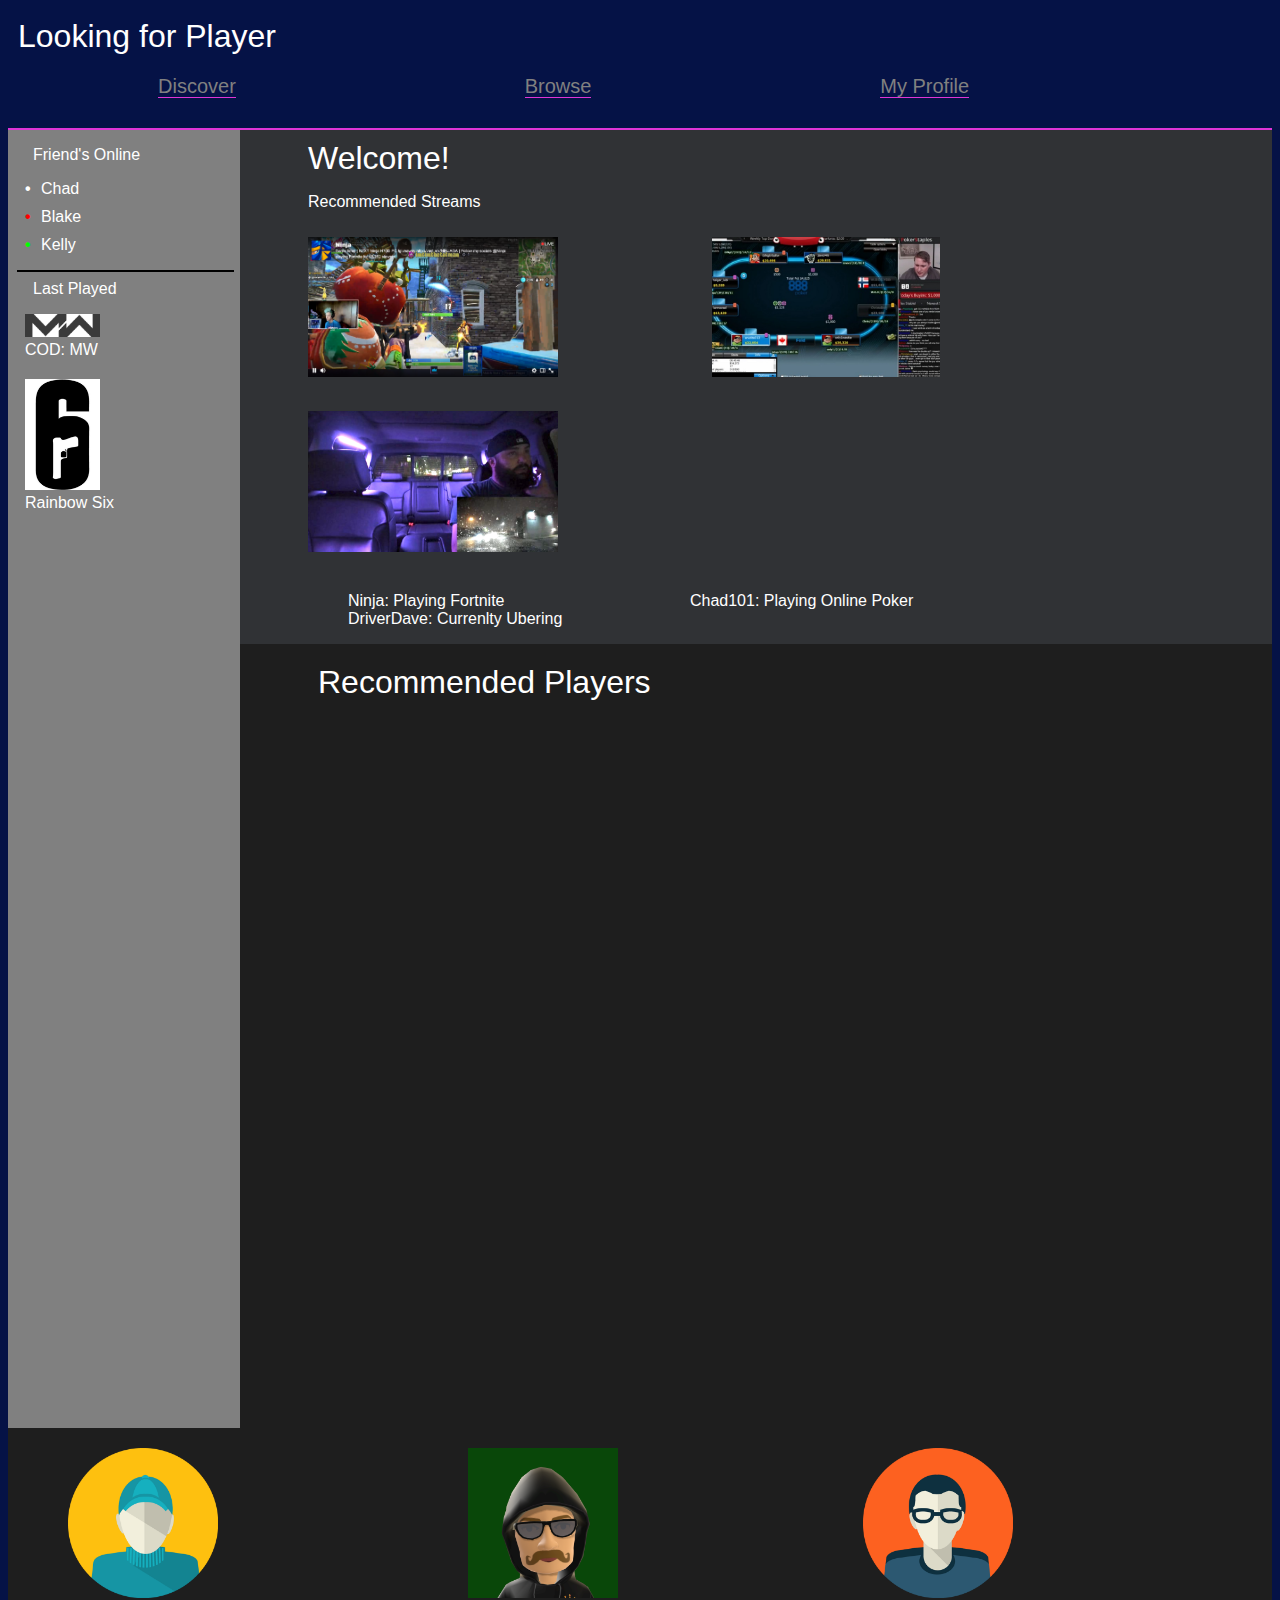
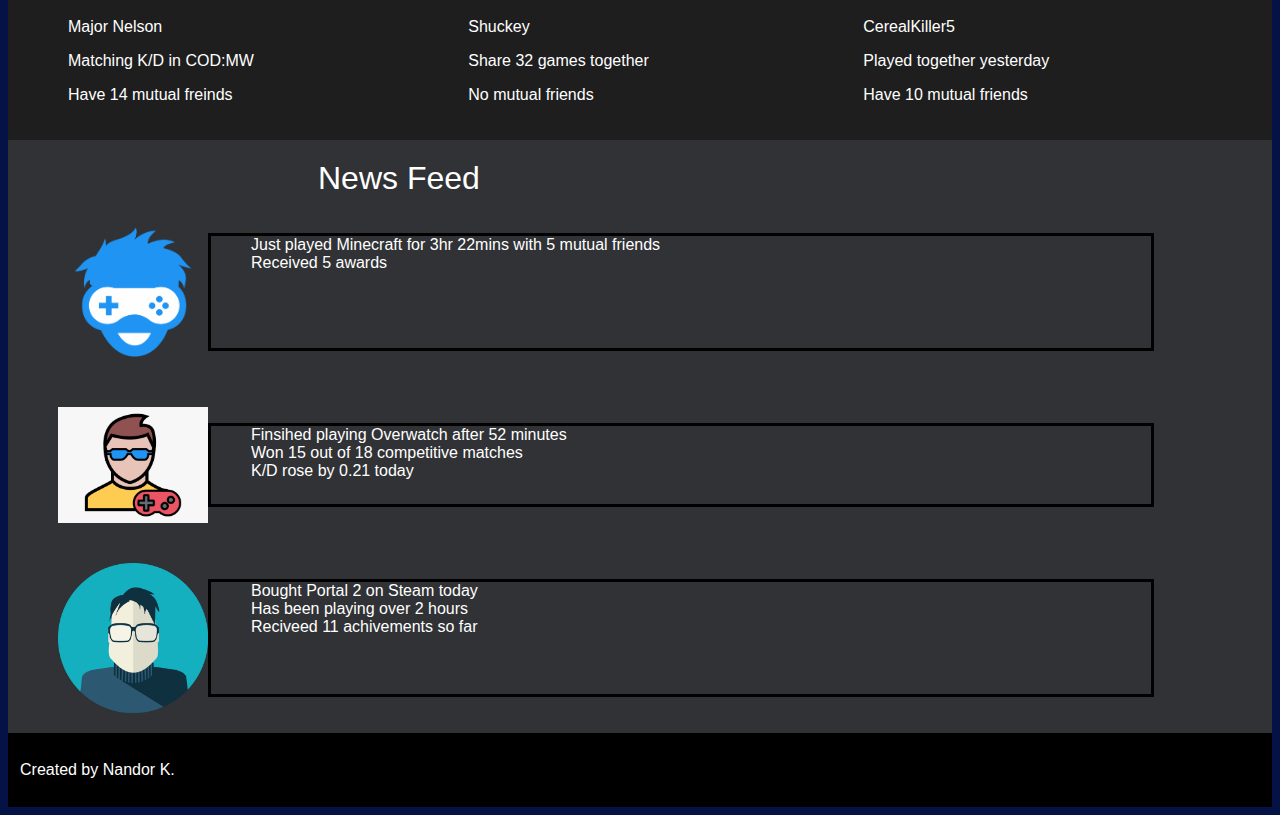
<file: index.html>
<!DOCTYPE html>
<html lang="en">
<head>
    <meta charset="UTF-8">
    <meta name="viewport" content="width=device-width, initial-scale=1.0">
    <meta http-equiv="X-UA-Compatible" content="ie=edge">
    <link rel="stylesheet" href="final.css">
    <title>Looking for Player</title>
</head>
<body>
    <header>
        <h1>
            Looking for Player
            <ul class="menu">
                <li><a href="links/discover/index.html">Discover</a></li>
                <li><a href="links/browse/index.html">Browse</a></li>
                <li><a href="links/set_up/index.html">My Profile</a></li>
            </ul>
        </h1>
        <!-- <p>Intuitive Social Media for Gamers</p> -->
    </header>

    <aside>
        <p>Friend's Online</p>
        <ul class="online">
            <li class="p1">Chad</li>
            <li class="p2">Blake</li>
            <li class="p3">Kelly</li>
        </ul>
        <div class="line"></div>
        <p class="last_played">Last Played</p>
        <ul class="last">
            <img src="img/cod_mw_logo.png" alt="COD_MW" width=75px>
            <li class="g1">COD: MW</li>
            <img src="img/rainbow_six_logo.jpg" alt="Rainbow_Six" width=75px>
            <li class="g2">Rainbow Six</li>
        </ul>
    </aside>

    <article class="welcome">
        <h1>Welcome!</h1>
        <p>Recommended Streams</p>
        <ul class="streams">
            <li><img src="img/stream_1.png" alt="Stream_1" width=250px></li>
            <li><img src="img/stream_2.png" alt="Stream_2" width=228px></li>
            <li><img src="img/stream_3.png" alt="Stream_3" width=250px></li>
        </ul>
        <ul class="titles">
            <li>Ninja: Playing Fortnite</li>
            <li>Chad101: Playing Online Poker</li>
            <li>DriverDave: Currenlty Ubering</li>
        </ul>
        <!-- <p>Welcome Back, Nandor!</p> -->
    </article>

    <article class="recommend">
        <h1>Recommended Players</h1>
        <ul>
            <li>
                <img src="img/fake_profile_3.png" alt="Profile Picture" width="150px">
                <p>Major Nelson</p>
                <p>Matching K/D in COD:MW</p>
                <p>Have 14 mutual freinds</p>
            </li>
            <li>
                <img src="img/fake_profile_5.png" alt="Profile Picture" width="150px">
                <p>Shuckey</p>
                <p>Share 32 games together</p>
                <p>No mutual friends</p>
            </li>
            <li>
                <img src="img/fake_profile_1.png" alt="Profile Picture" width="150px">
                <p>CerealKiller5</p>
                <p>Played together yesterday</p>
                <p>Have 10 mutual friends</p>
            </li>
        </ul>
    </article>

    <article class="news">
        <h1>News Feed</h1>
        <div class="news_1">
            <img src="img/fake_profile_2.png" alt="Profile Picture" width="150px">
            <ul>
                <li>Just played Minecraft for 3hr 22mins with 5 mutual friends</li>
                <li>Received 5 awards</li>
            </ul>
        </div>
        <div class="news_1">
            <img src="img/fake_profile_6.png" alt="Profile Picture" width="150px">
            <ul>
                <li>Finsihed playing Overwatch after 52 minutes</li>
                <li>Won 15 out of 18 competitive matches</li>
                <li>K/D rose by 0.21 today</li>
            </ul>
        </div>
        <div class="news_1">
            <img src="img/fake_profile_4.png" alt="Profile Picture" width="150px">
            <ul>
                <li>Bought Portal 2 on Steam today</li>
                <li>Has been playing over 2 hours</li>
                <li>Reciveed 11 achivements so far</li>
            </ul>

        </div>

    </article>

    <footer>
        <p>Created by Nandor K.</p>
    </footer>
</body>
</html>
</file>
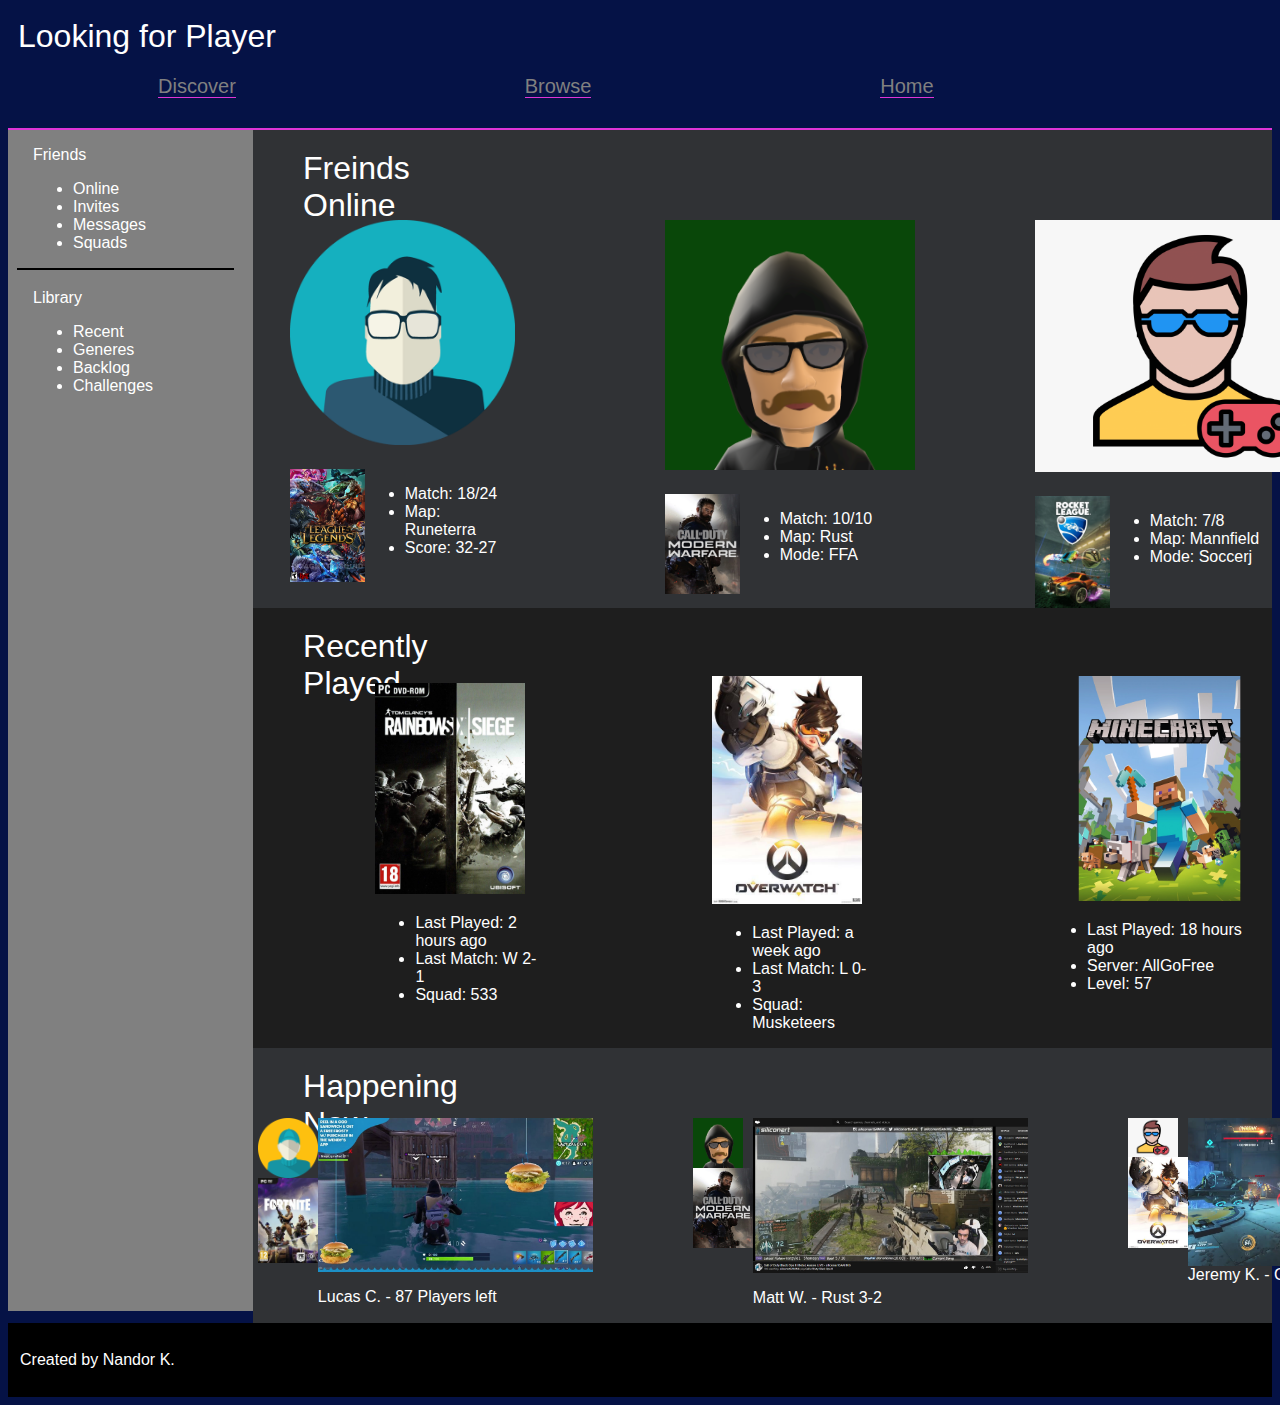
<file: links/browse/index.html>
<!DOCTYPE html>
<html lang="en">
<head>
    <meta charset="UTF-8">
    <meta name="viewport" content="width=device-width, initial-scale=1.0">
    <meta http-equiv="X-UA-Compatible" content="ie=edge">
    <link rel="stylesheet" href="../../final.css">
    <title>Browse</title>
</head>
<body>
    <header>
        <h1>
            Looking for Player
            <ul class="menu">
                <li><a href="../discover/index.html">Discover</a></li>
                <li><a href="">Browse</a></li>
                <li><a href="../../">Home</a></li>
            </ul>
        </h1>
    </header>

    <aside>
        <p>Friends</p>
        <ul>
            <li>Online</li>
            <li>Invites</li>
            <li>Messages</li>
            <li>Squads</li>
        </ul>
        <div class="line"></div>
        <div class="lib">
            <p>Library</p>
            <ul>
                <li>Recent</li>
                <li>Generes</li>
                <li>Backlog</li>
                <li>Challenges</li>
            </ul>
        </div>
    </aside>

    <article class="friends">
        <h1>Freinds Online</h1>
        <div class="friend_1">
            <img src="../../img/fake_profile_4.png" alt="Freind_1" width="225px">
            <div class="friend_flex">
                <img src="../../img/lol_cover.jpg" alt="League_of_Lengends_Cover" width="75px">
                <ul>
                    <li>Match: 18/24</li>
                    <li>Map: Runeterra</li>
                    <li>Score: 32-27</li>
                </ul>
            </div>
        </div>

        <div class="friend_2">
            <img src="../../img/fake_profile_5.png" alt="Freind_2" width="250px">
            <div class="friend_flex">
                <img src="../../img/mw_cover.jpg" alt="COD_MW_Cover" width="75px">
                <ul>
                    <li>Match: 10/10</li>
                    <li>Map: Rust</li>
                    <li>Mode: FFA</li>
                </ul>
            </div>

        </div>

        <div class="friend_3">
            <img src="../../img/fake_profile_6.png" alt="Freind_3" width="325px">
            <div class="friend_flex">
                <img src="../../img/rocket_league_cover.jpg" alt="Rocket_League" width="75px">
                <ul>
                    <li>Match: 7/8</li>
                    <li>Map: Mannfield</li>
                    <li>Mode: Soccerj</li>
                </ul>
            </div>
        </div>
    </article>

    <article class="recently">
        <h1>Recently Played</h1>
        <div class="game_1">
            <img src="../../img/rainbow_six_cover.jpg" alt="Rainbow_Six" width="150px">
            <ul>
                <li>Last Played: 2 hours ago</li>
                <li>Last Match: W 2-1</li>
                <li>Squad: 533</li>
            </ul>
        </div>
        <div class="game_2">
            <img src="../../img/overwatch_cover.jpg" alt="Overwatch" width="150px">
            <ul>
                <li>Last Played: a week ago</li>
                <li>Last Match: L 0-3 </li>
                <li>Squad: Musketeers</li>
            </ul>
        </div>
        <div class="game_3">
            <img src="../../img/minecraft_cover.png" alt="Minecraft" width="225px">
            <ul>
                <li>Last Played: 18 hours ago</li>
                <li>Server: AllGoFree</li>
                <li>Level: 57</li>
            </ul>

        </div>
    </article>

    <article class="happening">
        <h1>Happening Now</h1>
        <div class="now_1">
            <div class="now_stack">
                <img src="../../img/fake_profile_3.png" alt="Player_1" width="60px">
                <img src="../../img/Fortnite_cover.jpg" alt="Fortnite" width="60px">
            </div>
            <div class="now_stack">
                <img src="../../img/stream_4.jpg" alt="Stream_4" width="275px">
                <p class="now_1_p">Lucas C. - 87 Players left</p>
            </div>
        </div>
        <div class="now_2">
            <div class="now_stack">
                <img src="../../img/fake_profile_5.png" alt="Player_2" width="50px">
                <img src="../../img/mw_cover.jpg" alt="COD_MW" width="60px">
            </div>
            <div class="now_stack">
                <img src="../../img/stream_6.jpg" alt="Steam_6" width="275px">
                <p>Matt W. - Rust 3-2</p>
            </div>
        </div>
        <div class="now_3">
            <div class="now_stack">
                <img src="../../img/fake_profile_6.png" alt="Player_3" width="50px">
                <img src="../../img/overwatch_cover.jpg" alt="Overwatch" width="60px">
            </div>
            <div class="now_stack">
                <img src="../../img/stream_5.jpg" alt="Overwatch" width="275px">
                Jeremy K. - Competitive Overtime
            </div>
        </div>
    </article>

    <footer>
        <p>Created by Nandor K.</p>
    </footer>
</body>
</html>
</file>
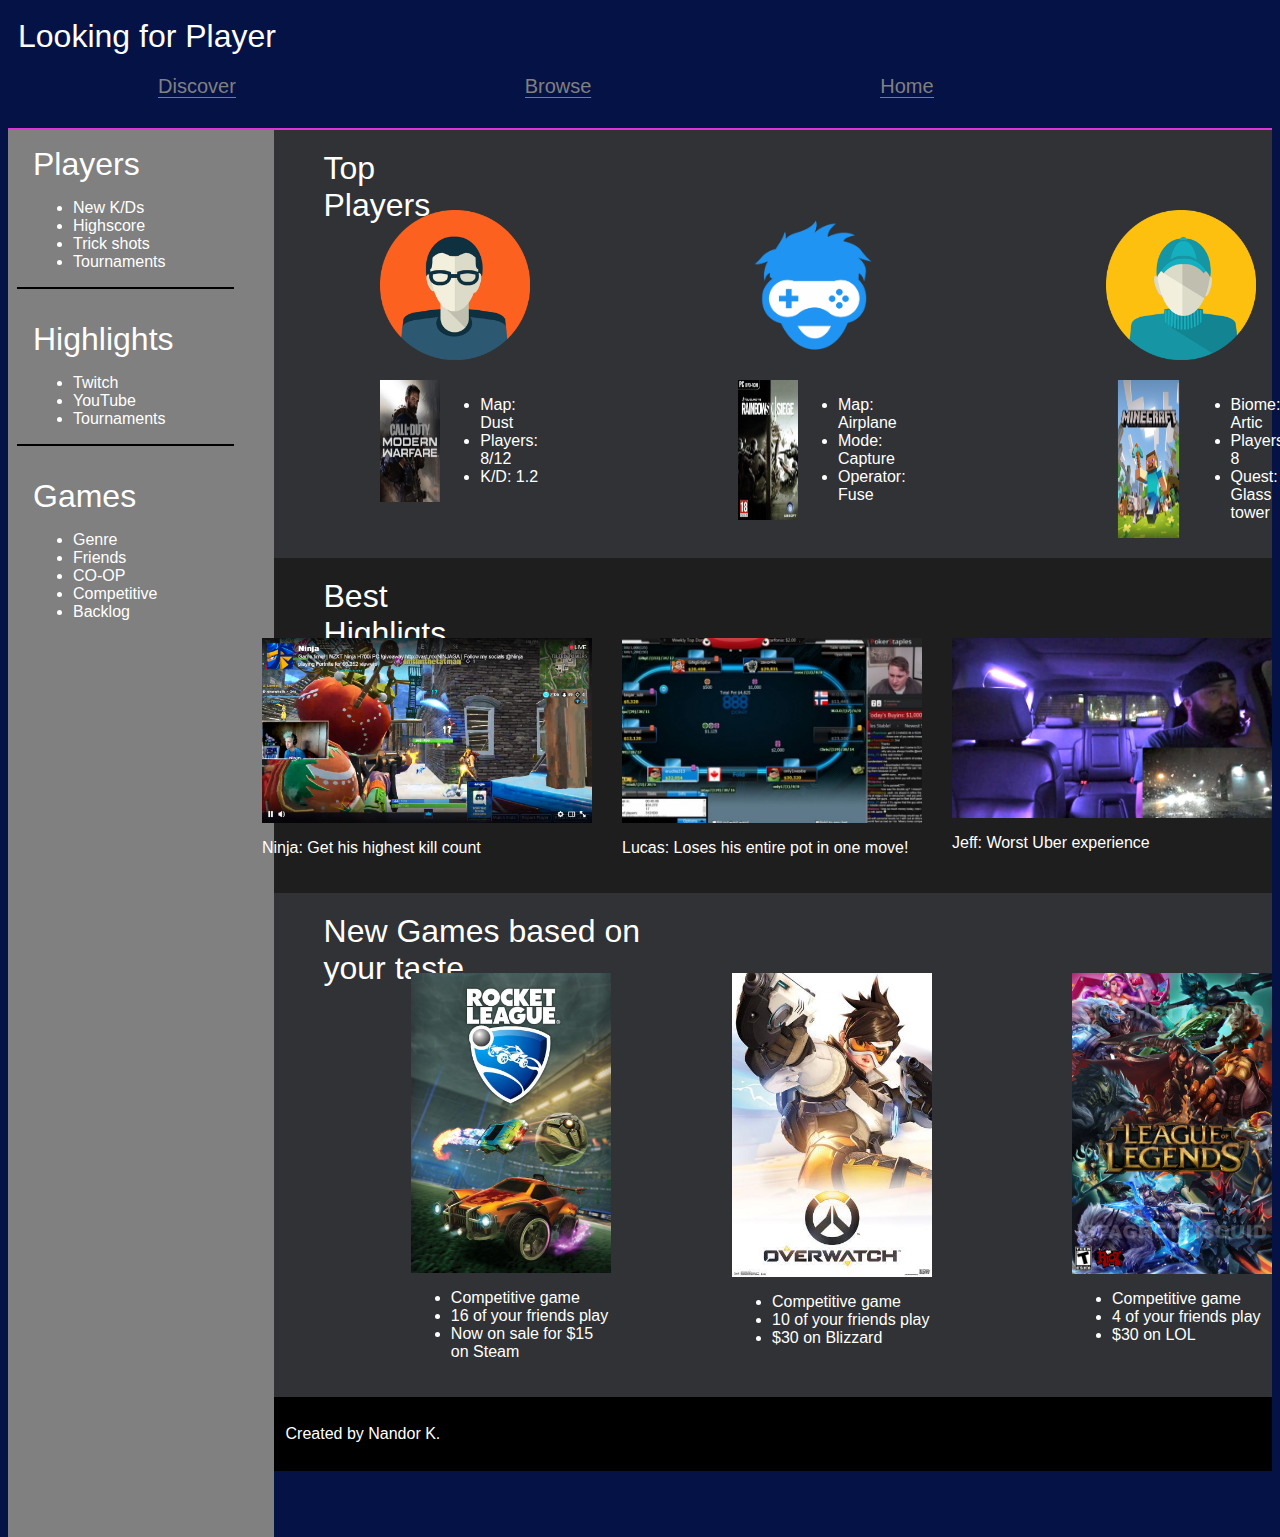
<file: links/discover/index.html>
<!DOCTYPE html>
<html lang="en">
<head>
    <meta charset="UTF-8">
    <meta name="viewport" content="width=device-width, initial-scale=1.0">
    <meta http-equiv="X-UA-Compatible" content="ie=edge">
    <link rel="stylesheet" href="../../final.css">
    <title>Discover</title>
</head>
<body>
    <header>
        <h1>
            Looking for Player
            <ul class="menu">
                <li><a href="">Discover</a></li>
                <li><a href="../browse/index.html">Browse</a></li>
                <li><a href="../../">Home</a></li>
            </ul>
        </h1>
    </header>

    <aside>
        <p><h1>Players</h1></p>
        <ul>
            <li>New K/Ds</li>
            <li>Highscore</li>
            <li>Trick shots</li>
            <Li>Tournaments</Li>
        </ul>
        <div class="line"></div>
        <br> <p><h1>Highlights</h1></p>
        <ul>
            <li>Twitch</li>
            <li>YouTube</li>
            <li>Tournaments</li>
        </ul>
        <div class="line"></div>
        <br> <p><h1>Games</h1></p>
        <ul>
            <li>Genre</li>
            <li>Friends</li>
            <li>CO-OP</li>
            <li>Competitive</li>
            <li>Backlog</li>
        </ul>
    </aside>

    <article class="players">
        <h1>Top Players</h1>
        <div class="player_1">
            <img src="../../img/fake_profile_1.png" alt="Profile_1" width="150px">
            <div class="player_flex">
                <img src="../../img/mw_cover.jpg" alt="MW_Cover" width="60px">
                <ul>
                    <li>Map: Dust</li>
                    <li>Players: 8/12</li>
                    <li>K/D: 1.2</li>
                </ul>
            </div>

        </div>

        <div class="player_2">
            <img src="../../img/fake_profile_2.png" alt="Profile_2" width="150px">
                <div class="player_flex">
                <img src="../../img/rainbow_six_cover.jpg" alt="R6_Cover" width="60px">
                <ul>
                    <li>Map: Airplane</li>
                    <li>Mode: Capture</li>
                    <li>Operator: Fuse</li>
                </ul>
            </div>
        </div>
        
        <div class="player_3">
            <img src="../../img/fake_profile_3.png" alt="Profile_3" width="150px">
            <div class="player_flex">
                <img src="../../img/minecraft_cover.png" alt="Minecraft_Cover" width="85px">
                <ul>
                    <li>Biome: Artic</li>
                    <li>Players: 8</li>
                    <li>Quest: Glass tower</li>
                </ul>
            </div>
        </div>
    </article>

    <article class="highlights">
        <h1>Best Highligts on Twitch</h1>
        <div class="stream_1">
            <img src="../../img/stream_1.png" alt="Stream_1" width="330px">
            <p>Ninja: Get his highest kill count</p>
        </div>

        <div class="stream_2">
            <img src="../../img/stream_2.png" alt="Stream_2" width="300px">
            <p>Lucas: Loses his entire pot in one move!</p>
        </div>

        <div class="stream_3">
            <img src="../../img/stream_3.png" alt="Stream_3" width="320px">
            <p>Jeff: Worst Uber experience</p>
        </div>
    </article>

    <article class="taste">
        <h1>New Games based on your taste</h1>
        <div class="taste_1">
            <img src="../../img/rocket_league_cover.jpg" alt="rocket_league_cover" width="200px">
            <ul>
                <li>Competitive game</li>
                <li>16 of your friends play</li>
                <li>Now on sale for $15 on Steam</li>
            </ul>
        </div>

        <div class="taste_2">
            <img src="../../img/overwatch_cover.jpg" alt="overwatch_cover" width="200px">
            <ul>
                <li>Competitive game</li>
                <li>10 of your friends play</li>
                <li>$30 on Blizzard</li>
            </ul>
        </div>

        <div class="taste_3">
            <img src="../../img/lol_cover.jpg" alt="league_of_legends_cover" width="200px">
            <ul>
                <li>Competitive game</li>
                <li>4 of your friends play</li>
                <li>$30 on LOL</li>
            </ul>
        </div>
    </article>

    <footer>
        <p>Created by Nandor K.</p>
    </footer>
</body>
</html>
</file>
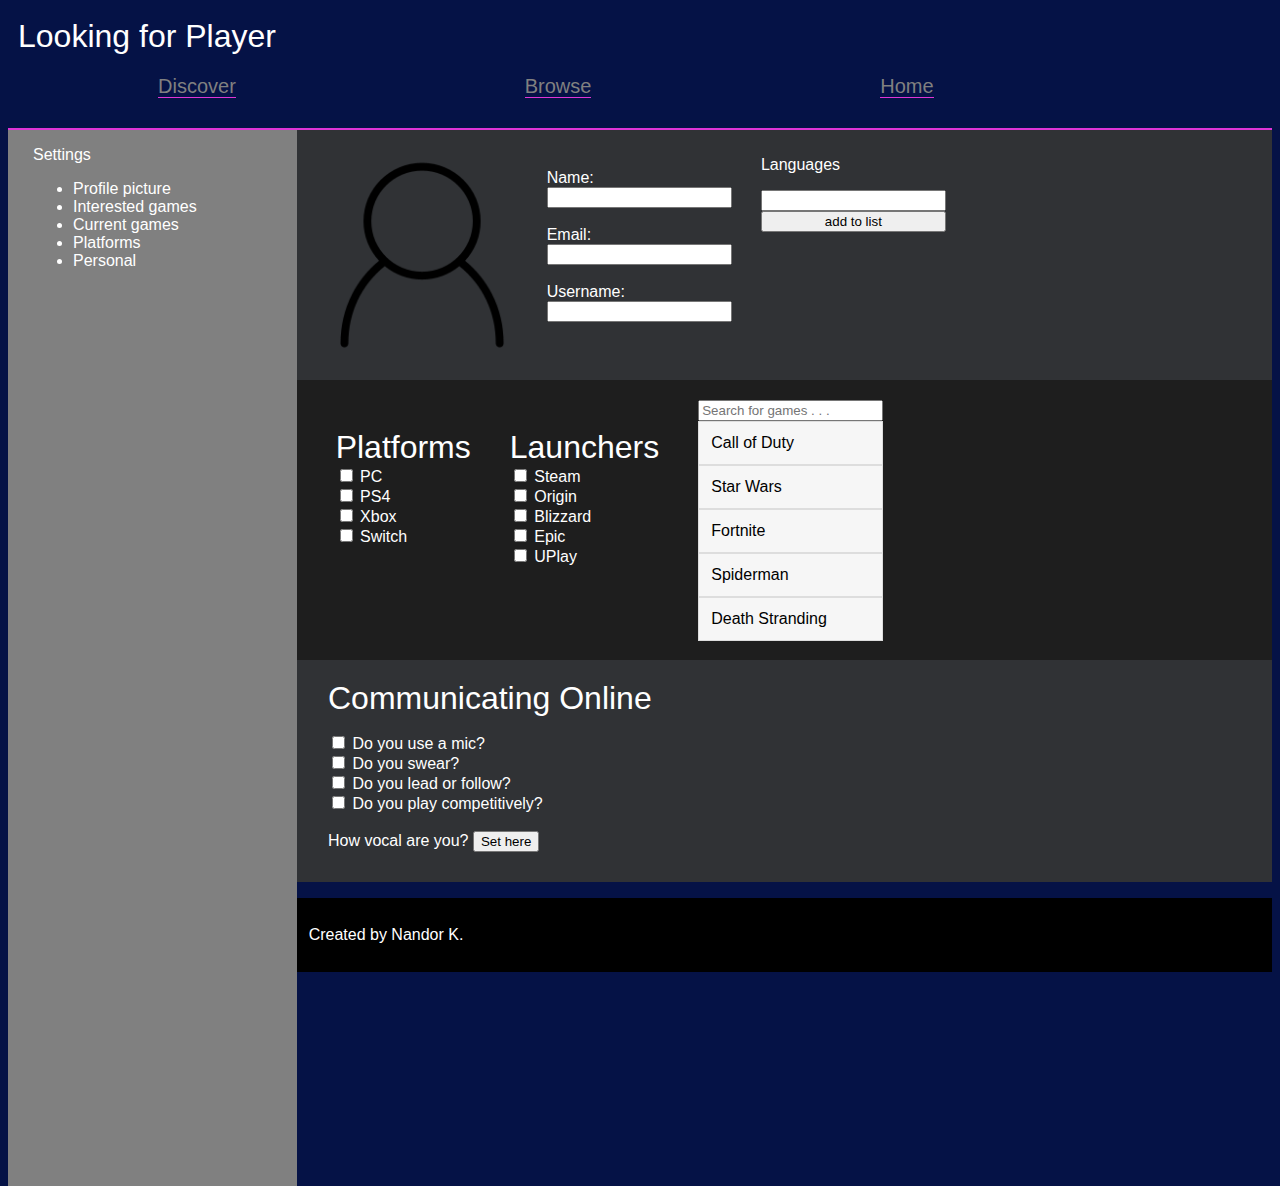
<file: links/set_up/index.html>
<!DOCTYPE html>
<html lang="en">
<head>
    <meta charset="UTF-8">
    <meta name="viewport" content="width=device-width, initial-scale=1.0">
    <meta http-equiv="X-UA-Compatible" content="ie=edge">
    <link rel="stylesheet" href="../../final.css">
    <title>Set Up Profile</title>
</head>
<body>
    <header>
        <h1>
            Looking for Player
            <ul class="menu">
                <li><a href="../discover/index.html">Discover</a></li>
                <li><a href="../browse/index.html">Browse</a></li>
                <li><a href="../../">Home</a></li>
            </ul>
        </h1>
    </header>

    <aside>
        <p>Settings</p>
        <ul>
            <li>Profile picture</li>
            <li>Interested games</li>
            <li>Current games</li>
            <Li>Platforms</Li>
            <li>Personal</li>
        </ul>
    </aside>

    <article class="username">
        <img src="../../img/profile_pic.png" alt="Profile picture" height="250px" width="250px" >
        <form>
            Name: <input type="text" name="Name" value=""><br>
            Email: <input type="text" name="Email" value=""><br>
            Username: <input type="text" name="Username" value="">
            <!-- <input type="submit" value="Submit"> -->
        </form>
        <div>
            <p>Languages</p>
            <input type="text" name="" id="idea">
            <input type="button" value="add to list" id="add">
            <ul id="list"></ul>
        </div>
        <script>
            document.getElementById("add").onclick = function () {
                var node = document.createElement("Li");
                var text = document.getElementById("idea").value;
                var textnode = document.createTextNode(text); node.appendChild(textnode);
                document.getElementById("list").appendChild(node);
            } 
        </script>
    </article>

    <article class="checks">
        <div class="platforms">
            <h1>Platforms</h1>
            <input type="checkbox" name="PC"> PC<br>
            <input type="checkbox" name="PS4"> PS4<br>
            <input type="checkbox" name="Xbox"> Xbox<br>
            <input type="checkbox" name="Swtich"> Switch<br>
        </div>

        <div class="launchers">
            <h1>Launchers</h1>
            <input type="checkbox" name="Steam"> Steam <br>
            <input type="checkbox" name="Origin" > Origin <br>
            <input type="checkbox" name="Blizzard"> Blizzard <br>
            <input type="checkbox" name="Epic"> Epic <br>
            <input type="checkbox" name="UPlay"> UPlay <br>
        </div>

        <div class="gameSearch">
            <input type="text" id="myList" onkeyup="myList()" placeholder="Search for games . . ." title="Type in a game">
            
            <ul class="gameList" id="gameList">
                <li><a href="#">Call of Duty</a></li>
                <li><a href="#">Star Wars</a></li>
                <li><a href="#">Fortnite</a></li>
                <li><a href="#">Spiderman</a></li>
                <li><a href="#">Death Stranding</a></li>
            </ul>
            
            <script>
                function myList() {
                    var input, filter, ul, li, a, i, txtValue;
                    input = document.getElementById("myInput");
                    filter = input.value.toUpperCase();
                    ul = document.getElementById("myUL");
                    li = ul.getElementsByTagName("li");
                    for (i = 0; i < li.length; i++) {
                        a = li[i].getElementsByTagName("a")[0];
                        txtValue = a.textContent || a.innerText;
                        if (txtValue.toUpperCase().indexOf(filter) > -1) {
                            li[i].style.display = "";
                        } else {
                            li[i].style.display = "none";
                        }
                    }
                }
            </script>
        </div>
    </article>

    <article class="knowYou">
        <h1>Communicating Online</h1>
        <ul>
            <input type="checkbox" name="mic"> Do you use a mic? <br>
            <input type="checkbox" name="swear"> Do you swear? <br>
            <input type="checkbox" name="status"> Do you lead or follow? <br>
            <input type="checkbox" name="comp"> Do you play competitively? <br>
            <br> How vocal are you? <button onclick="myRange()">Set here</button> <br>
        </ul>
        <script>
            function myRange() {
                var x = document.createElement("Input");
                x.setAttribute("type", "range");
                document.body.appendChild(x);
            }
        </script>

    </article>

    <footer>
        <p>Created by Nandor K.</p>
    </footer>
</body>
</html>
</file>
<file: final.css>
body {
    background-color: rgb(5, 18, 70);
    font-family: Arial, Helvetica, sans-serif;
    color: white;
}

h1 {
    margin: 0;
    font-weight: 100;
}

header {
    border-bottom: 2px solid rgb(223, 53, 214);
    padding: 10px;
    flex: 0 0 100%; 
}

.menu {
    margin: 0;
    padding: 0;
    list-style-type: none;
    display: inline-block;
}

.menu a{
    color: grey;
    text-decoration: none;
    border-bottom: 1px solid rgb(223, 53, 214);
}

.menu li {
    display: inline-block;
    font-size: 20px;
    /* width: 30px; */
    padding: 20px 140px;

}
/* flex box or inline displays */
aside {
    background: grey;
    /* display: flex; */
    /* flex-wrap: wrap; */
    /* padding: 20px; */
    /* flex: 0 0 25% 0; */
    float: left;
    padding: 0px 100px 900px 25px;
}

.online {
    list-style: none;
}

li.p1::before {
    content: "\2022";
    color: white;
    font-weight: bold;
    display: inline-block;
    width: 1em;
    margin-left: -3em;
    padding-bottom: 10px;
}

li.p2::before {
    content: "\2022";
    color: red;
    font-weight: bold;
    display: inline-block;
    width: 1em;
    margin-left: -3em;
    padding-bottom: 10px;
}

li.p3::before {
    content: "\2022";
    color: rgb(0, 256, 0);
    font-weight: bold;
    display: inline-block;
    width: 1em;
    margin-left: -3em;
    /* padding-bottom: 10px; */
}

.line {
    width: 217px;
    /* height: 0px; */
    margin-left: -1em;
    border-bottom: 2px solid black;
    position: absolute;
    /* padding-top: 10px; */
}

.last_played {
    /* margin-left: -1em; */
    padding-top: 10px;
}

.last {
    list-style: none;
    margin-left: -3em;
}

li.g1 {
    padding-bottom: 20px;
}

.welcome {
    /* float: left; */
    /* display: inline-block; */
    background: rgb(48, 50, 53);
    padding: 0px 0px 0px 300px;
}
.welcome h1 {
    padding: 10px 0px 0px 0px;
}

.streams {
    margin: 0px;
    padding: 0px;
}

.streams li{
    list-style-type: none;
    display: inline-block;
    padding: 10px 150px 20px 0px;
}

.titles {
    list-style-type: none;
    display: inline-block;
}

.titles li{
    display: inline-block;
    padding: 0px 181px 0px 0px;
}

.recommend {
    background: rgb(30, 30, 30);
    padding: 0px 0px 0px 0px;
}

.recommend h1 {
    padding: 20px 0px 0px 310px;
}

.recommend ul {
    margin: 0px;
    padding: 0px;
    list-style-type: none;
    display: inline-block;
}

.recommend li {
    display: inline-block;
    padding: 20px 150px 20px 60px;
}

.news {
    background: rgb(48, 50, 53);
    padding: 0px 0px 0px 0px;
    /* display: flex; */
    /* flex-direction: column; */
}

.news h1 {
    padding: 20px 0px 0px 310px;
}

.news_1 {
    display: flex;
    padding: 20px 0 20px 50px;
}

.news ul {
    width: 900px;
    border: 3px solid black;
}

.news li {
    list-style-type: none;
    /* border-bottom: black; */
}

/* Settings */

.username {
    display: flex;
    /* flex-wrap: wrap; */
    /* padding: 0px 200px 0px 0px; */
    background: rgb(48, 50, 53);
    /* padding: 0px 0px 0px 300px; */
}

.username form {
    display: flex;
    flex-direction: column;
    padding: 4% 0 0 0;
}

.username div {
    display: flex;
    flex-direction: column;
    padding: 1% 0 0 3%;
}

.checks {
    background: rgb(30, 30, 30);
    display: flex;
    /* justify-content: center; */
}

.platforms {
    padding: 5% 0% 2% 4%;
}

.launchers {
    padding: 5% 0% 2% 4%;
}

.gameSearch {
    padding: 2% 0% 2% 4%;
}

.gameSearch ul {
    list-style-type: none;
    padding: 0;
    margin: 0;
}

.gameSearch li a {
    border: 1px solid #dddddd;
    background-color: #f6f6f6;
    padding: 12px;
    text-decoration: none;
    color: black;
    display: block;
}

.gameSearch li a:hover:not(.header) {
    background-color: #eee;
}

.knowYou {
    background: rgb(48, 50, 53);
}

.knowYou h1 {
    padding: 20px 0px 0px 320px;
}

.knowYou ul {
    padding: 0 0 30px 320px;
}

/* Discover */

.players {
    background: rgb(48, 50, 53);
    display: flex;
    /* flex-direction: column; */
}

.players h1 {
    padding: 20px 0px 0px 50px;
}

.player_flex {
    display: flex;
    padding-top: 20px;
}

.player_1 {
    display: flex;
    flex-direction: column;
    margin-left: -50px;
    padding: 80px 0 20px 0;
}

.player_2 {
    display: flex;
    flex-direction: column;
    margin-left: -100px;
    padding: 80px 0 20px 300px;
}

.player_3 {
    display: flex;
    flex-direction: column;
    margin-left: -100px;
    padding: 80px 0 20px 300px;
}

.highlights {
    background: rgb(30, 30, 30);
    display: flex;
}

.highlights h1 {
    padding: 20px 0px 0px 50px;
}

.stream_1 {
    display: flex;
    flex-direction: column;
    margin-left: -200px;
    padding: 80px 0 20px 0;
}

.stream_2 {
    display: flex;
    flex-direction: column;
    padding: 80px 0 20px 30px;
}

.stream_3 {
    display: flex;
    flex-direction: column;
    padding: 80px 0 20px 30px;
}

.taste {
    background: rgb(48, 50, 53);
    display: flex;
}

.taste h1 {
    padding: 20px 0px 0px 50px;
}

.taste_1 {
    display: flex;
    flex-direction: column;
    margin-left: -280px;
    padding: 80px 0 20px 0;
}

.taste_2 {
    display: flex;
    flex-direction: column;
    /* margin-left: -280px; */
    padding: 80px 0 20px 120px;
}

.taste_3 {
    display: flex;
    flex-direction: column;
    padding: 80px 0 20px 140px;
}

/* Browse */

.lib {
    padding-top: 5px;
}

.friends {
    background: rgb(48, 50, 53);
    display: flex;
}

.friends h1 {
    padding: 20px 0px 0px 50px;
}

.friend_flex {
    display: flex;
    padding-top: 20px;
}

.friend_1 {
    margin: 90px 0 0 -120px;
}

.friend_2 {
    margin: 90px 0 0 150px;
}

.friend_3 {
    margin: 90px 0 0 120px;
}

.recently {
    display: flex;
    background: rgb(30, 30, 30);
}

.recently h1 {
    padding: 20px 0px 0px 50px;
}

.game_1 {
    margin: 75px 0 0 -100px;
    /* display: flex; */
    /* flex-direction: row; */
}

.game_2 {
    margin: 68px 0 0 175px;
}

.game_3 {
    margin: 68px 0 0 175px;
}

.happening {
    background: rgb(48, 50, 53);
    display: flex;
}

.happening h1 {
    padding: 20px 0px 0px 50px;
}

.now_stack {
    display: flex;
    flex-direction: column;

}

.now_1 {
    display: flex;
    /* flex-direction: column; */
    /* display: inline-block; */
    margin: 70px 0 0 -200px;
}


.now_2 {
    display: flex;
    margin: 70px 0 0 100px;
}

.now_3 {
    display: flex;
    margin: 70px 0 0 100px;
}

footer {
    background-color: black;
    padding: 12px;
    display: flex;
    flex: 0 0 100%;
}

@media all and (max-width: 1024px) {
    aside {
        float: none;
        padding: 20px;
    }

    article {
        padding: 20px;
    }

    .line {
        /* 1vw = 1% of viewport width
        1vh = 1% of viewport height */
        width: 95vw;
    }
}


@media all and (max-width: 839px) {
    aside {
        float: none;
        padding: 20px;
    }

    .line {
        /* 1vw = 1% of viewport width
        1vh = 1% of viewport height */
        width: 95vw;
    }
}

@media all and (max-width: 480px) {
    aside {
        float: none;
        padding: 20px;
    }

    .line {
        width: 87vw;
    }
}
</file>
